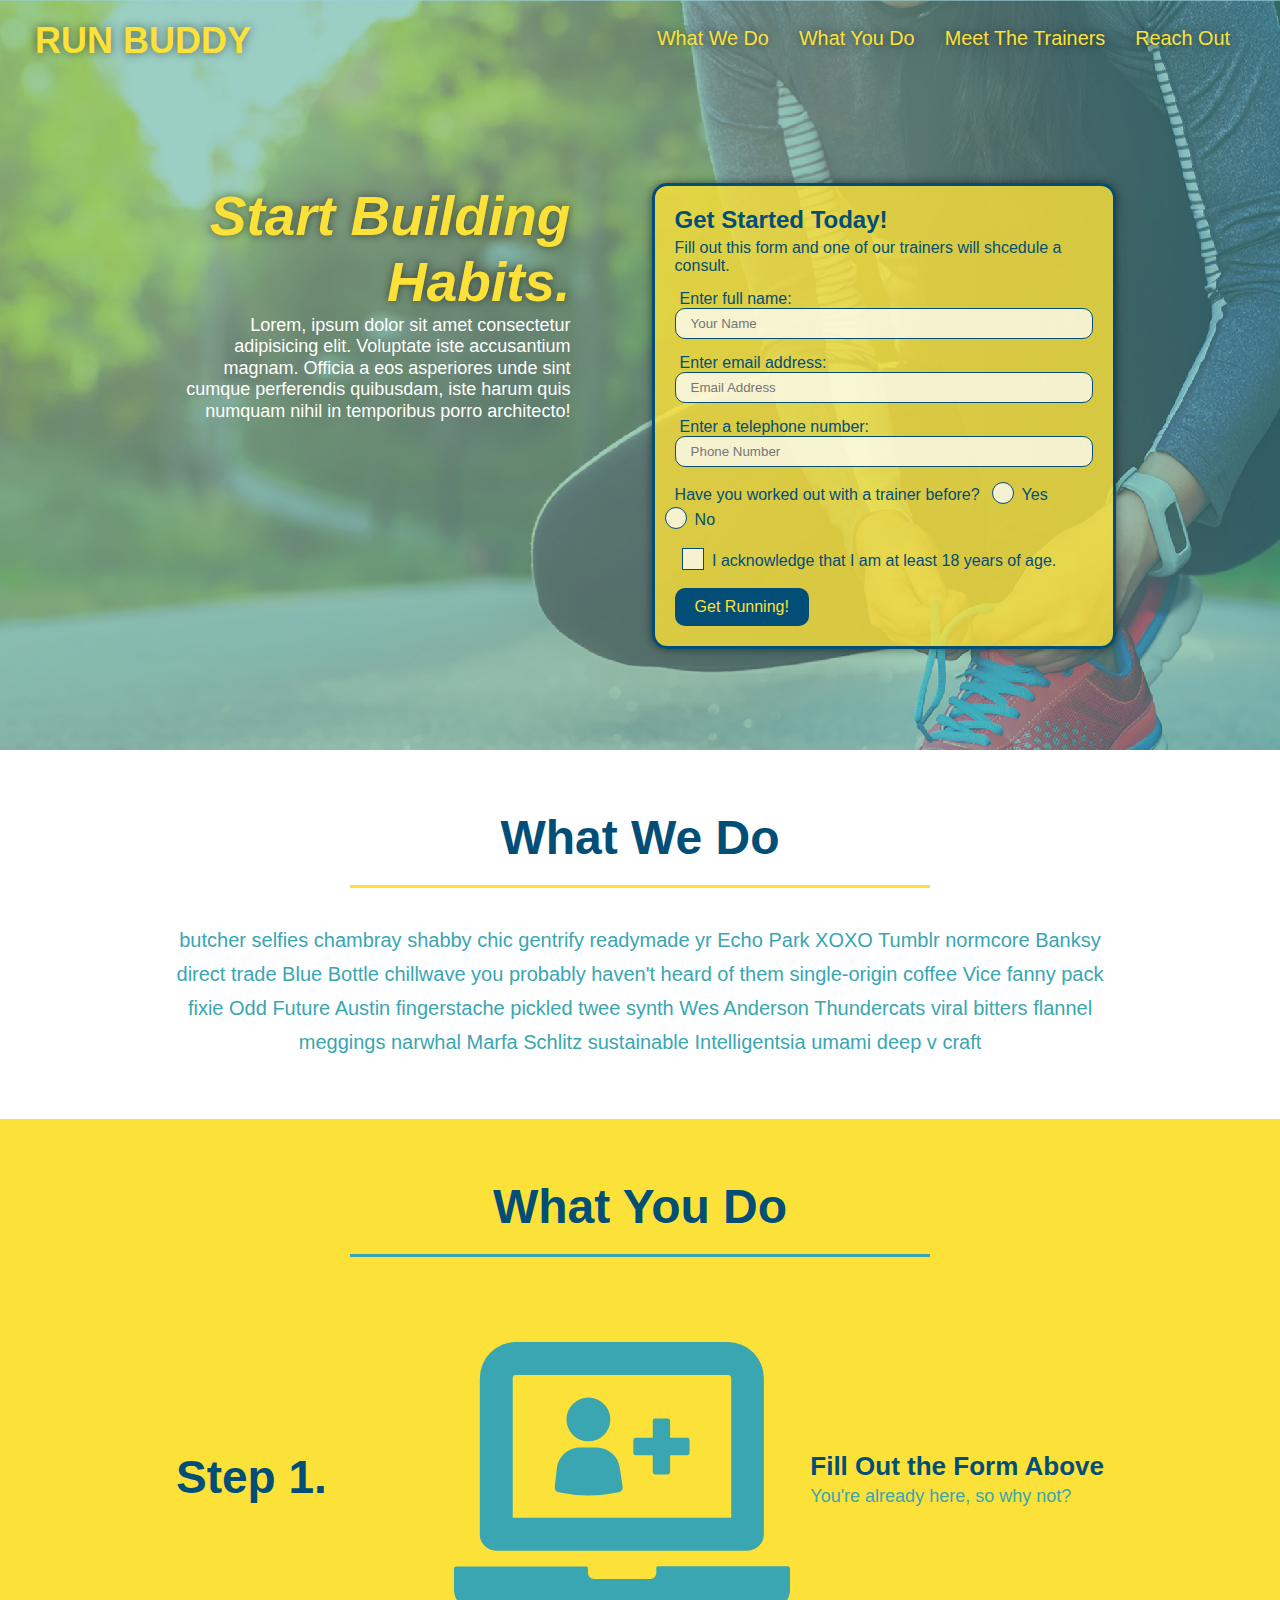
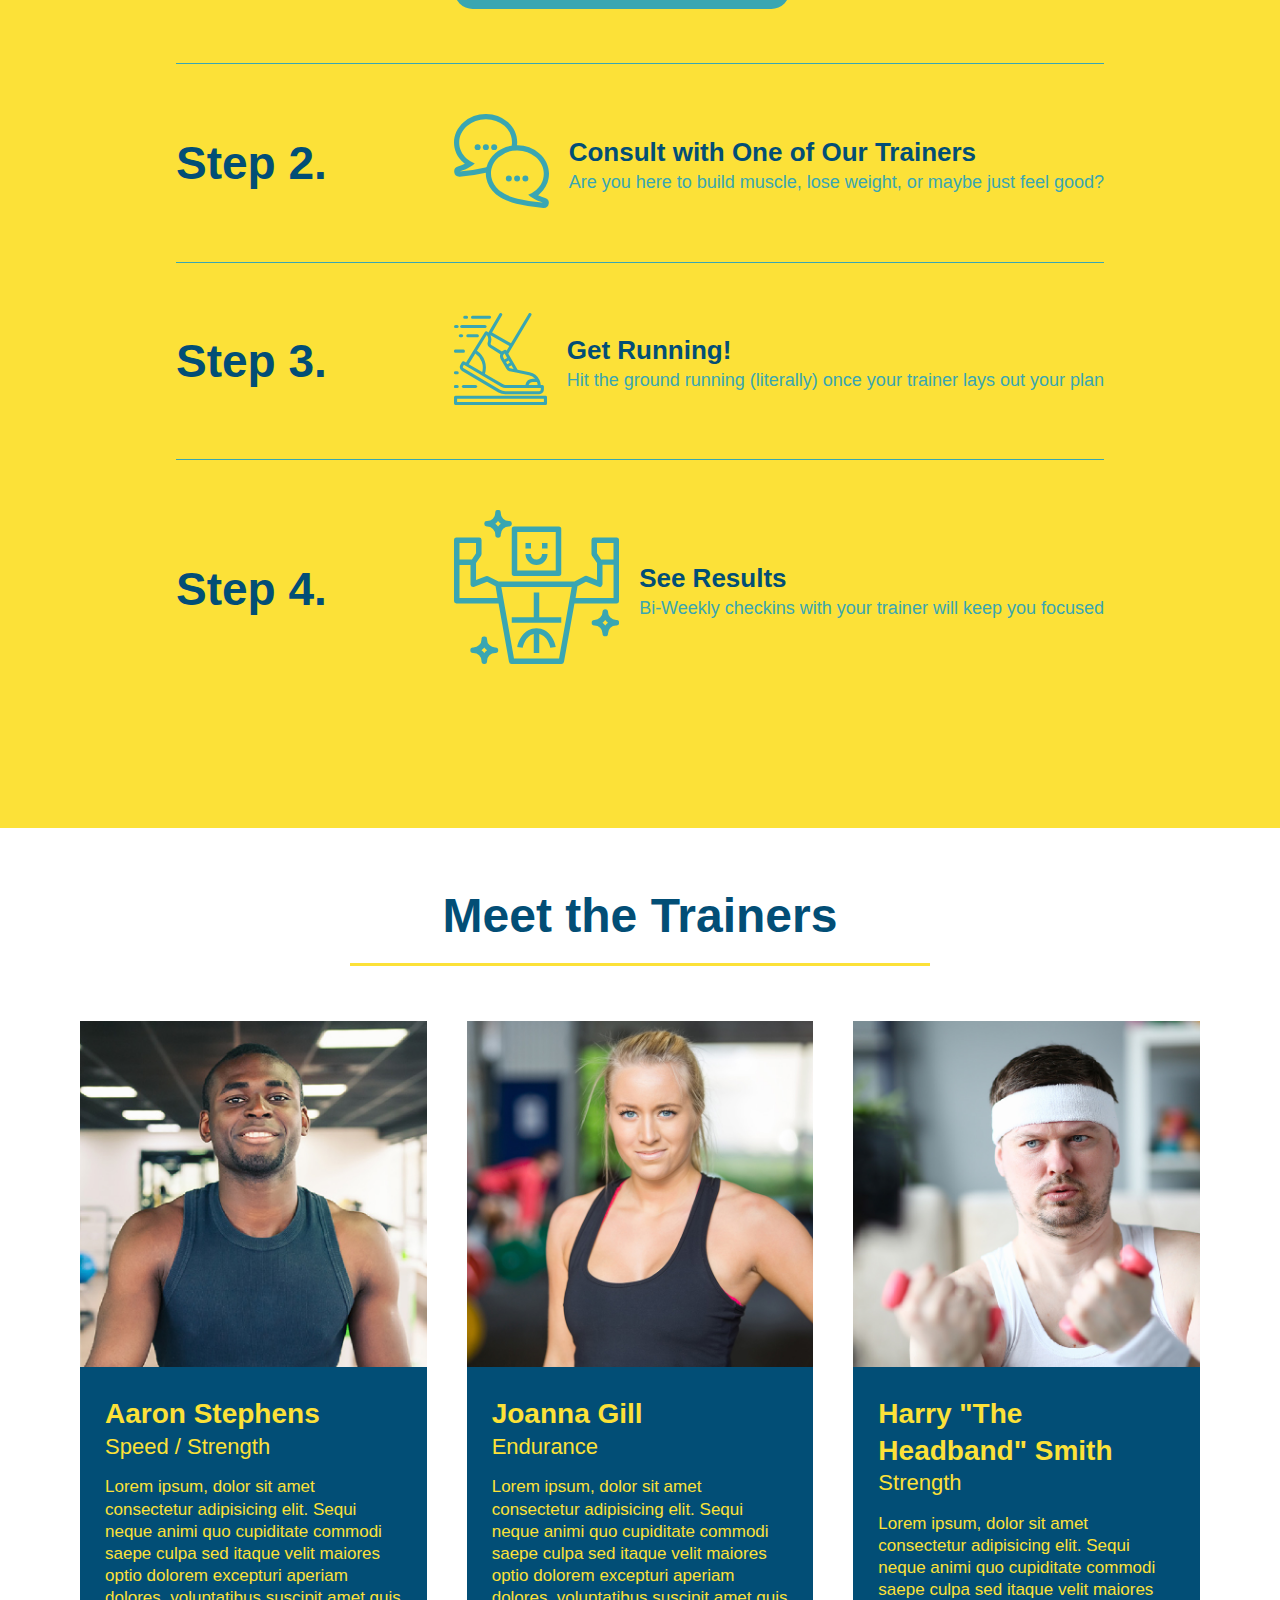
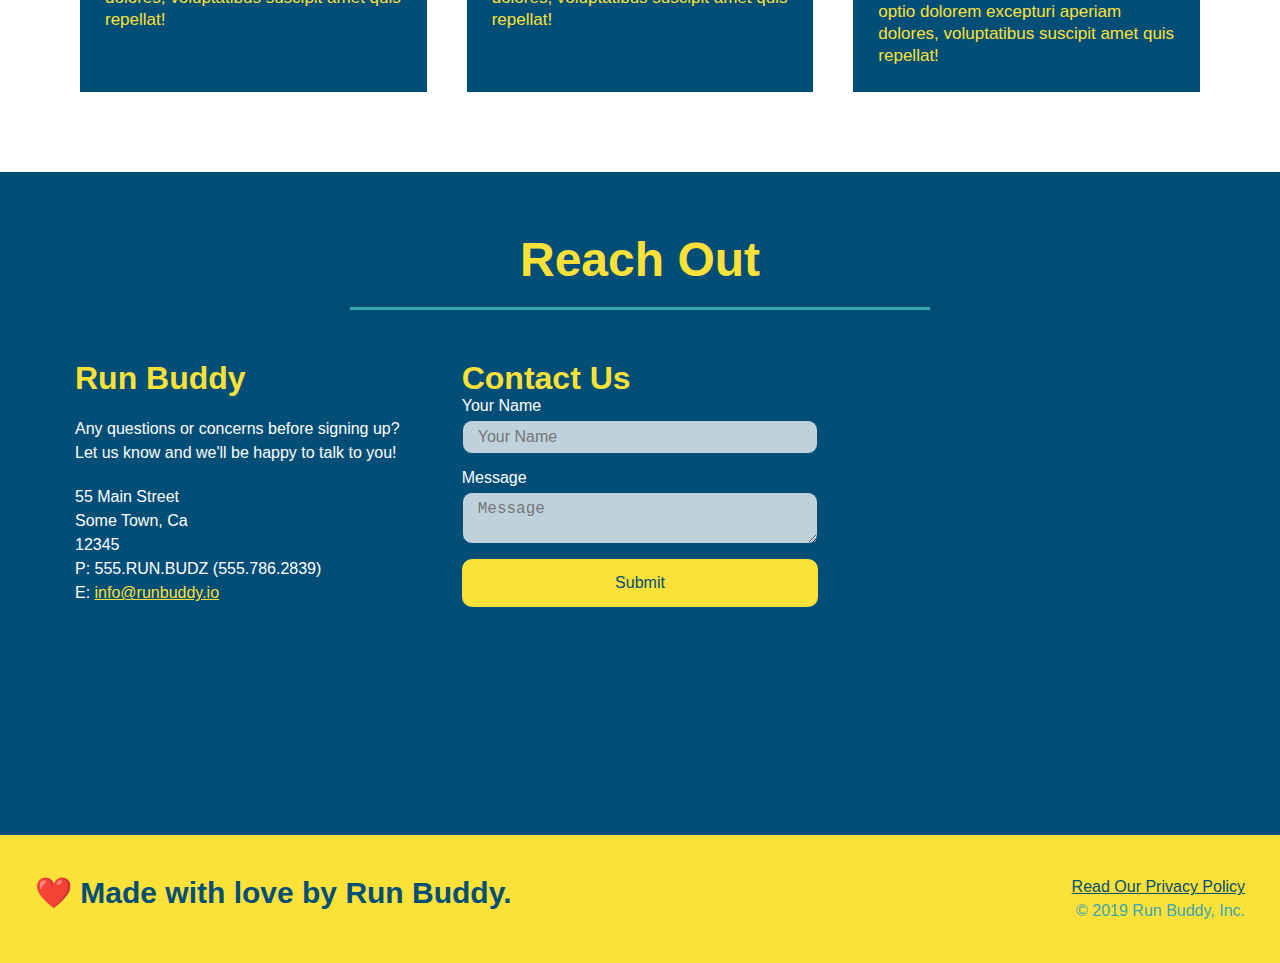
<file: index.html>
<!DOCTYPE html>
<html lang="en">

    <head>

        <meta charset="UTF-8">
        <meta name="viewport" content="width=device-width, initial-scale=1.0">
        <title>Run Buddy</title>
        <link rel="stylesheet" href="./assets/css/style.css">

    </head>

    <body>

        <header>

            <h1>
                <a href="/">RUN BUDDY</a>
            </h1>

            <nav>

                <ul>
                    <li>
                        <a href="#what-we-do">What We Do</a>
                    </li>

                    <li>
                        <a href="#what-you-do">What You Do</a>
                    </li>

                    <li>
                        <a href="#your-trainers">Meet The Trainers</a>
                    </li>

                    <li>
                        <a href="#reach-out">Reach Out</a>
                    </li>
                </ul>

            </nav>

        </header>


        <section class="hero">
            <!--Hero image-->

            <div class="hero-cta">
                <h2>Start Building Habits.</h2>
                <p>
                    Lorem, ipsum dolor sit amet consectetur adipisicing elit. Voluptate iste accusantium magnam. Officia a eos asperiores unde sint cumque perferendis quibusdam, iste harum quis numquam nihil in temporibus porro architecto!
                </p>
            </div>

            <div class="hero-form">
                <h3>Get Started Today!</h3>

                <p>
                    Fill out this form and one of our trainers will shcedule a consult.
                </p>

                <form>

                    <!--Text form elements-->
                    <label for="name">Enter full name:</label>
                    <input type="text" class="form-input" placeholder="Your Name" name="name" id="name" />

                    <label for="email">Enter email address:</label>
                    <input type="email" class="form-input" placeholder="Email Address" name="email" id="email" />

                    <label for="phone">Enter a telephone number:</label>
                    <input type="tel" class="form-input" placeholder="Phone Number" name="phone" id="phone" />

                    <!--Radio and checkbox form elements-->
                    <p>
                        Have you worked out with a trainer before?
                        <span class="radio-wrapper">
                          <input type="radio" name="trainer-confirm" id="trainer-yes" />
                          <label for="trainer-yes">Yes</label>
                        </span>
                        <span class="radio-wrapper">
                          <input type="radio" name="trainer-confirm" id="trainer-no" />
                          <label for="trainer-no">No</label>
                        </span>
                      </p>
                      <p>
                        <span class="checkbox-wrapper">
                          <input type="checkbox" name="age-confirm" id="checkbox" />
                          <label for="checkbox">I acknowledge that I am at least 18 years of age.</label>
                        </span>
                      </p>

                    <!--Submit Button-->
                    <button type="submit">
                        Get Running!
                    </button>

                </form>
            </div>


        </section>


        <section id="what-we-do" class="intro">
            <div class="flex-row">
                <h2 class="section-title primary-border">What We Do</h2>
            </div>
            <div class="flex-row">
                <p>
                    butcher selfies chambray shabby chic gentrify readymade yr Echo Park XOXO
                    Tumblr normcore Banksy direct trade Blue Bottle chillwave you probably 
                    haven't heard of them single-origin coffee Vice fanny pack fixie Odd Future 
                    Austin fingerstache pickled twee synth Wes Anderson Thundercats viral bitters 
                    flannel meggings narwhal Marfa Schlitz sustainable Intelligentsia umami deep v craft
                </p>
            </div>
        </section>


        <section id="what-you-do" class="steps">

            <div class="flex-row">
                <h2 class="section-title secondary-border">What You Do</h2>
            </div>

            <div class="step">
                <h3>Step 1.</h3>

                <div class="step-info">

                    <div class="step-img">
                        <img src="./assets/images/step-1.svg" alt="">
                    </div>

                    <div class="step-text">
                        <h4>Fill Out the Form Above</h4>
                        <p>You're already here, so why not?</p>
                    </div>

                </div>
                
            </div>

            <div class="step">

                <h3>Step 2.</h3>

                <div class="step-info">
                    
                    <div class="step-img">
                        <img src="./assets/images/step-2.svg" alt="">
                    </div>

                    <div class="step-text">
                        <h4>Consult with One of Our Trainers</h4>
                        <p>Are you here to build muscle, lose weight, or maybe just feel good?</p>
                    </div>

                </div>
                
                
                
            </div>

            <div class="step">

                <h3>Step 3.</h3>

                <div class="step-info">

                    <div class="step-img">
                        <img src="./assets/images/step-3.svg" alt="">
                    </div>
                    
                    <div class="step-text">
                        <h4>Get Running!</h4>
                        <p>Hit the ground running (literally) once your trainer lays out 
                            your plan
                        </p>
                    </div>

                </div>

            </div>

            <div class="step">

                <h3>Step 4.</h3>

                <div class="step-info">

                    <div class="step-img">
                        <img src="./assets/images/step-4.svg" alt="">
                    </div>
                    
                    <div class="step-text">
                        <h4>See Results</h4>
                        <p>Bi-Weekly checkins with your trainer will keep you focused</p>
                    </div>

                </div>

            </div>

        </section>


        <section id="your-trainers">
            <div class="flex-row">
                <h2 class="section-title primary-border">Meet the Trainers</h2>
            </div>

            <div class="trainers">
                <article class="trainer">

                    <img src="./assets/images/trainer-1.jpg" alt="Aaron Stephens in his workout clothes,
                    ready to pump iron" />

                    <div class="trainer-bio">
                        <h3 class="trainer-name">Aaron Stephens</h3>
                        <h4 class="trainer-role">Speed / Strength</h4>
                        <p>
                            Lorem ipsum, dolor sit amet consectetur adipisicing elit. Sequi neque animi
                            quo cupiditate commodi saepe culpa sed itaque velit maiores optio dolorem
                            excepturi aperiam dolores, voluptatibus suscipit amet quis repellat!
                        </p>
                    </div>
                </article>

                <article class="trainer">

                    <img src="./assets/images/trainer-2.jpg" alt="Joanna Gill cooling off after a workout"/>

                    <div class="trainer-bio">
                        <h3 class="trainer-name">Joanna Gill</h3>
                        <h4 class="trainer-role">Endurance</h4>
                        <p>
                            Lorem ipsum, dolor sit amet consectetur adipisicing elit. Sequi neque animi
                            quo cupiditate commodi saepe culpa sed itaque velit maiores optio dolorem
                            excepturi aperiam dolores, voluptatibus suscipit amet quis repellat!
                        </p>
                    </div>

                </article>

                <article class="trainer">

                    <img src="./assets/images/trainer-3.jpg" alt="Harry Smith wearing a headband and 
                    lifting comically small pink weights"/>

                    <div class="trainer-bio">
                        <h3 class="trainer-name">Harry "The Headband" Smith</h3>
                        <h4 class="trainer-role">Strength</h4>
                        <p>
                            Lorem ipsum, dolor sit amet consectetur adipisicing elit. Sequi neque animi
                            quo cupiditate commodi saepe culpa sed itaque velit maiores optio dolorem
                            excepturi aperiam dolores, voluptatibus suscipit amet quis repellat!
                        </p>
                    </div>

                </article>
            </div>

        </section>

        <section id="reach-out" class="contact">

            <div class="flex-row">
                <h2 class="section-title secondary-border">Reach Out</h2>
            </div>

            <div class="contact-info">

                <div>
                    <h3>Run Buddy</h3>
                    <p>
                        Any questions or concerns before signing up?
                        <br />
                        Let us know and we'll be happy to talk to you!
                    </p>

                    <address>
                        55 Main Street <br/>
                        Some Town, Ca <br/>
                        12345 <br />
                        P: 555.RUN.BUDZ (555.786.2839) <br/>
                        E: <a href="mailto:info@runbuddy.io">info@runbuddy.io</a>
                    </address>
                </div>

                <div class="contact-form">
                    <h3>Contact Us</h3>

                    <form action="">

                        <label for="contact-name">Your Name</label>
                        <input type="text" name="" id="contact-name" placeholder="Your Name">

                        <label for="contact-message">Message</label>
                        <textarea id="contact-message" name="" placeholder="Message"></textarea>

                        <button type="submit">Submit</button>
                        
                    </form>

                </div>

                <iframe src="https://www.google.com/maps/embed?pb=!1m18!1m12!1m3!1d7420.792949430142!2d-105.08612172594559!3d40.558441289835464!2m3!1f0!2f0!3f0!3m2!1i1024!2i768!4f13.1!3m3!1m2!1s0x87694bae90f787a9%3A0x1e111484c24740e3!2sThe%20Grove%20Apartments%20Fort%20Collins!5e0!3m2!1sen!2sus!4v1639353316679!5m2!1sen!2sus" 
                style="border:0;" 
                allowfullscreen="" 
                loading="lazy">
                </iframe>

            </div>

        </section>

        <footer>
            <h2>❤️ Made with love by Run Buddy.</h2>

            <div>
                <a href="./privacy-policy.html">Read Our Privacy Policy</a><br />
                &copy; 2019 Run Buddy, Inc.
            </div>

        </footer>

    </body>

</html>
</file>
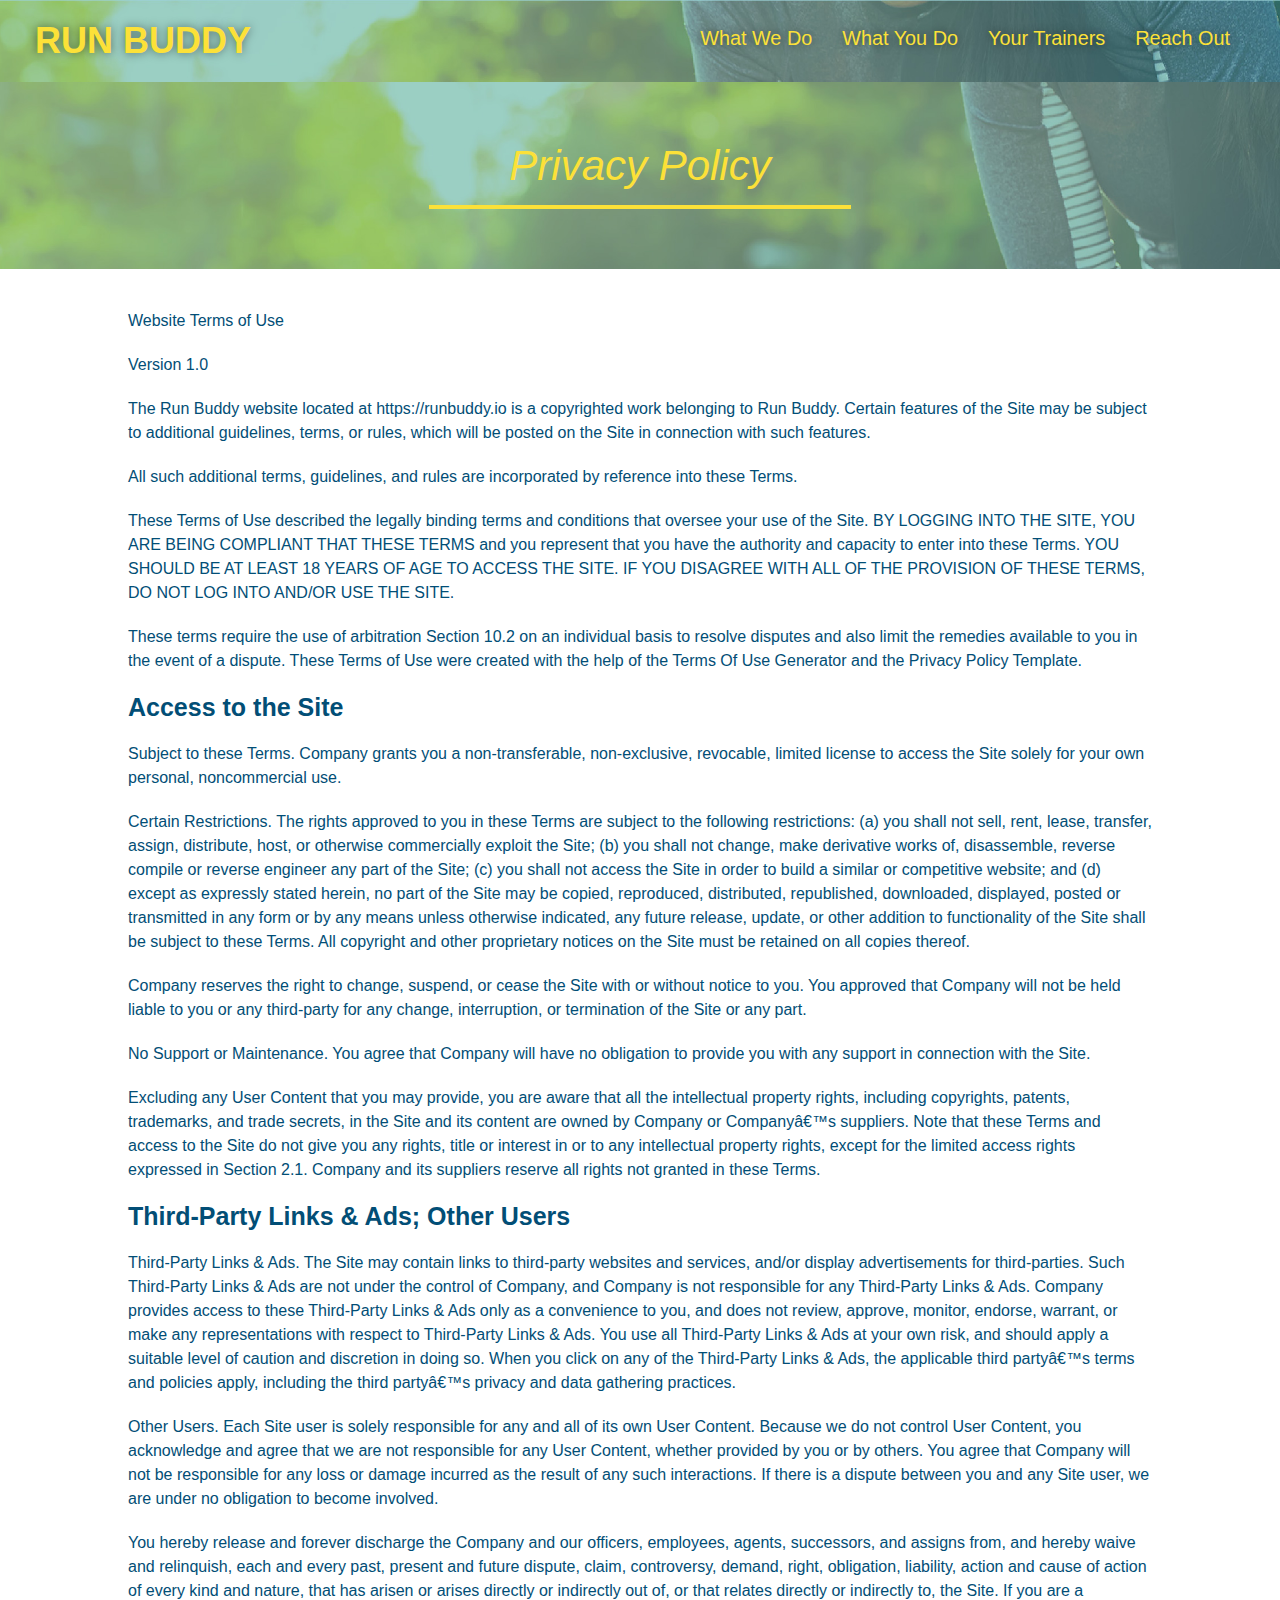
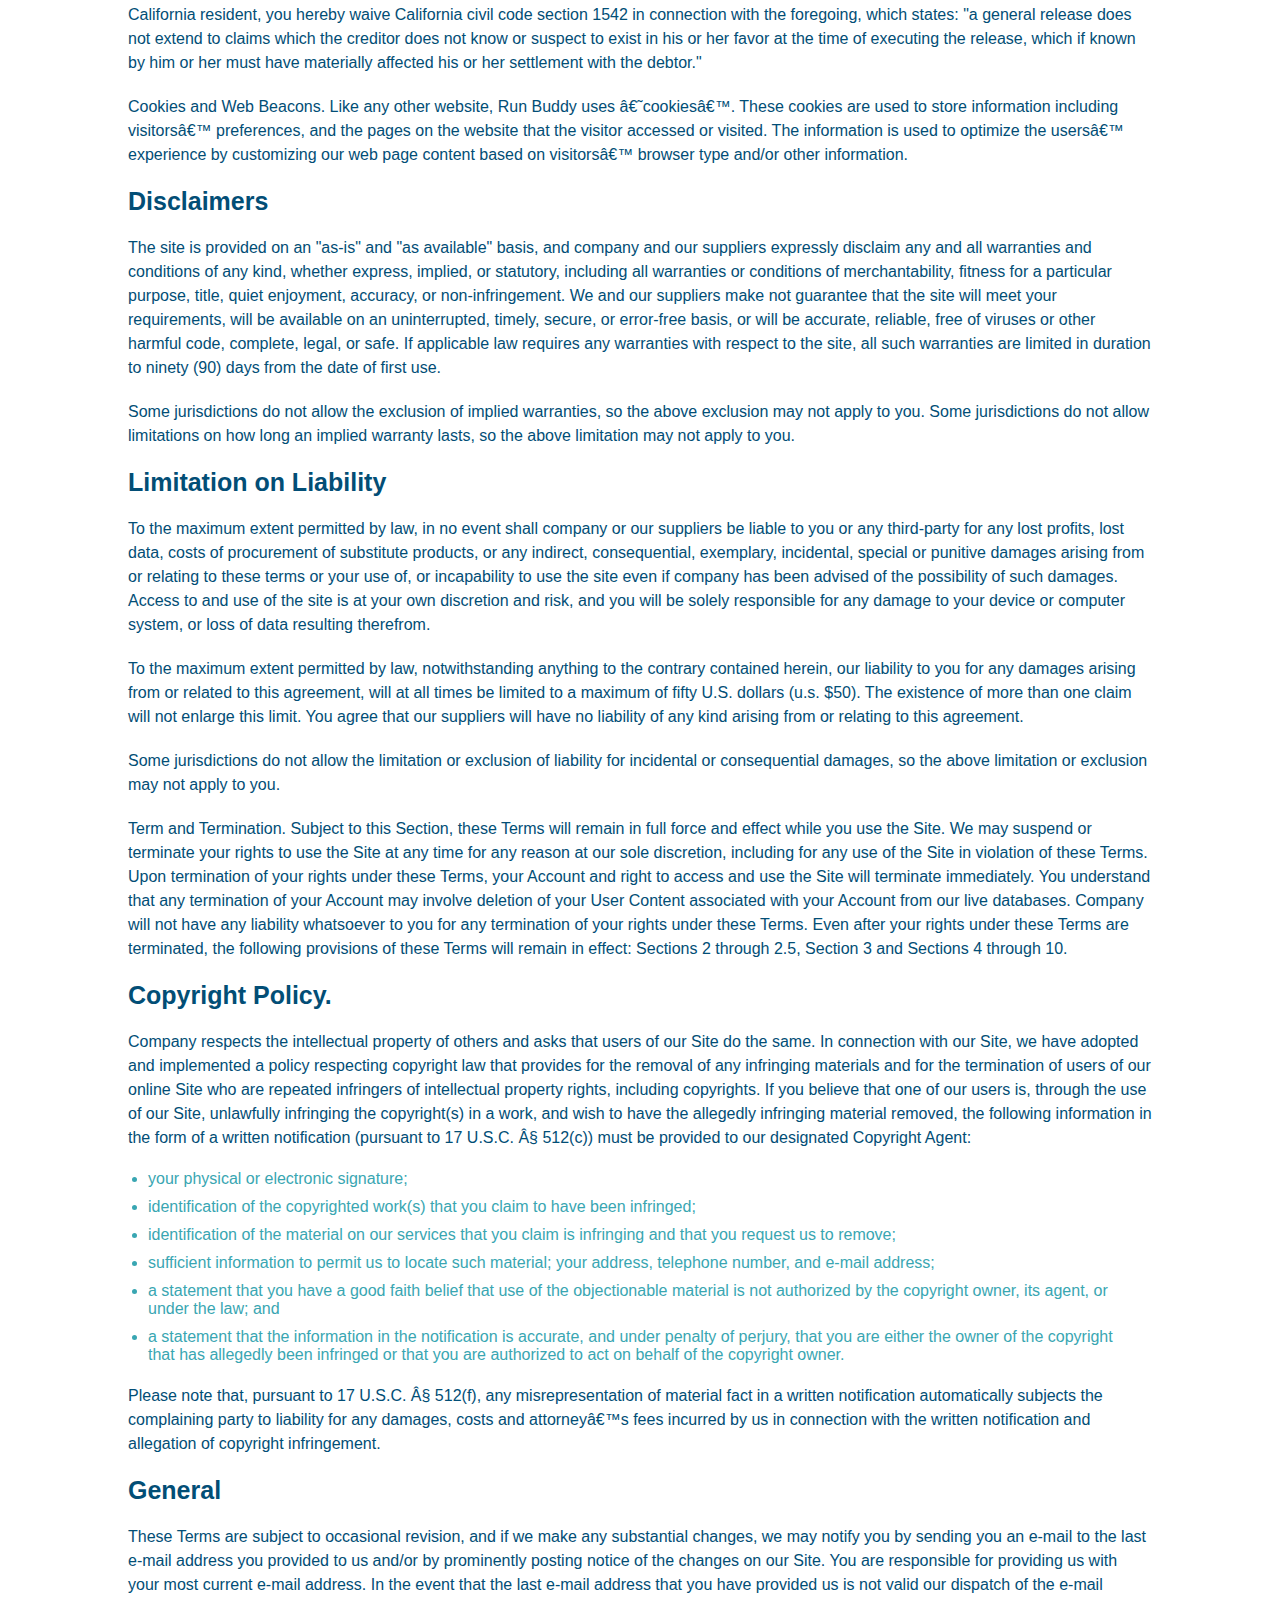
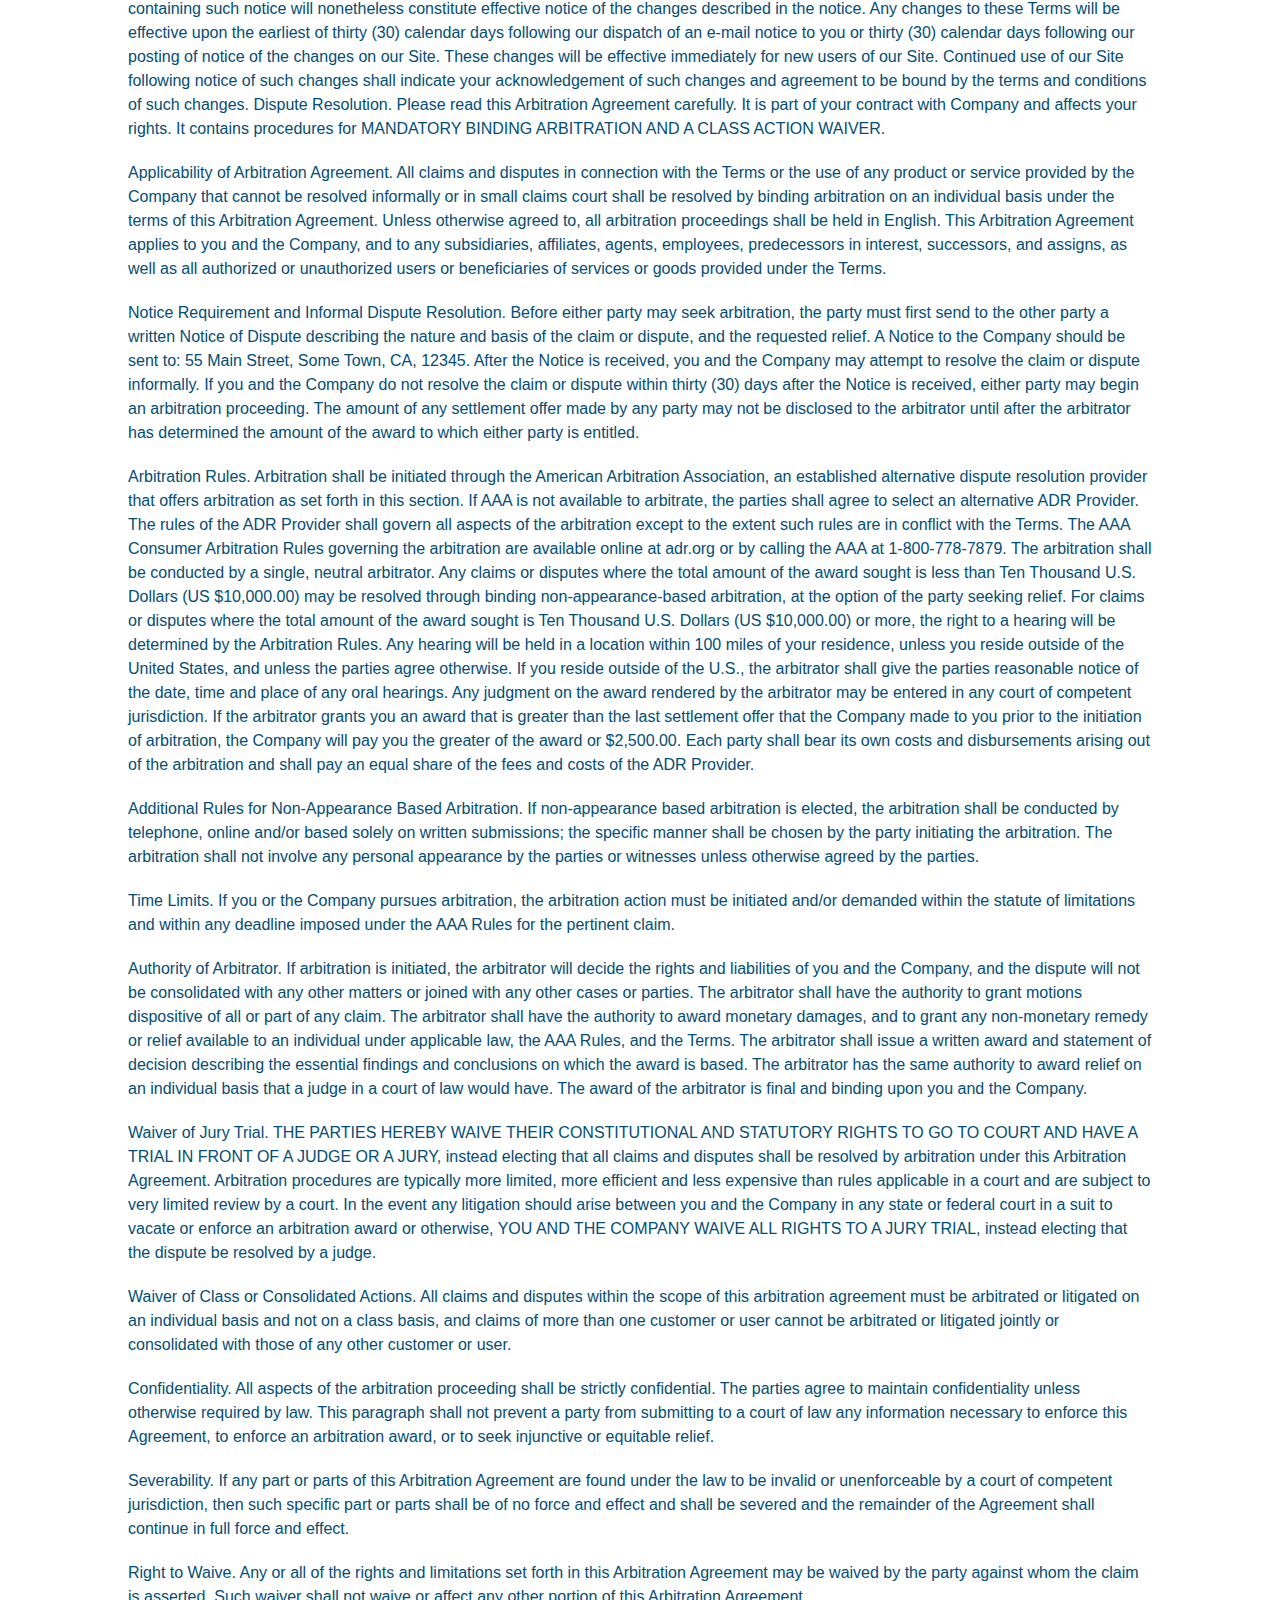
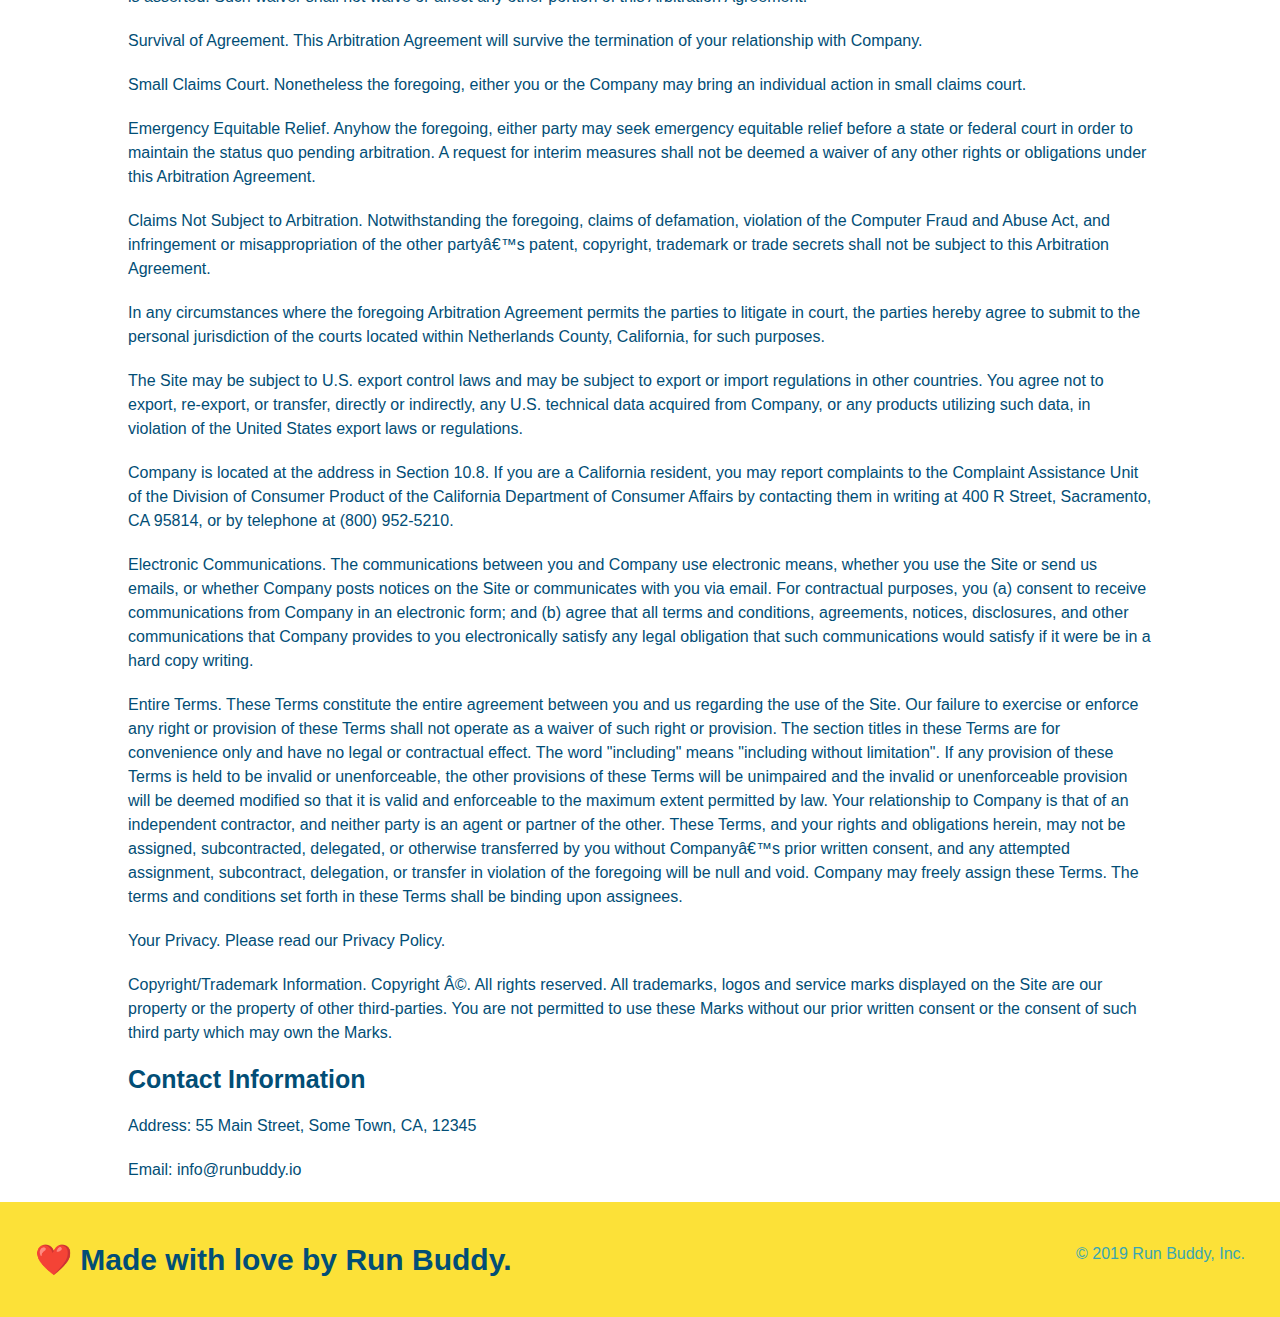
<file: privacy-policy.html>
<!DOCTYPE html>
<html lang="en">

  <head>
    <meta charset="UTF-8" />
    <title>Privacy Policy - Run Buddy</title>
    <link rel="stylesheet" href="./assets/css/style.css" />
    <link rel="stylesheet" href="./assets/css/secondary-styles.css" />
  </head>


  <body>

    <header>

        <h1>
            <a href="/">RUN BUDDY</a>
        </h1>

        <!--Navigation links-->

        <nav>
            <ul>
                <li>
                    <a href="./index.html/#what-we-do">What We Do</a>
                </li>

                <li>
                    <a href="./index.html/#what-you-do">What You Do</a>
                </li>

                <li>
                    <a href="./index.html/#your-trainers">Your Trainers</a>
                </li>

                <li>
                    <a href="./index.html/#reach-out">Reach Out</a>
                </li>
            </ul>
        </nav>

    </header>

    <!--Hero image-->

    <section class="hero">

        <h2 class="page-title">Privacy Policy</h2>

    </section>


    <!--The actual privacy policy content-->

    <article class="secondary-content">        
      <p>
        Website Terms of Use
      </p>

      <p>
        Version 1.0
      </p>

      <p>
        The Run Buddy website located at https://runbuddy.io is a copyrighted work belonging to Run Buddy. Certain
        features of the Site may be subject to additional guidelines, terms, or rules, which will be posted on the Site
        in connection with such features.
      </p>

      <p>
        All such additional terms, guidelines, and rules are incorporated by reference into these Terms.
      </p>

      <p>
        These Terms of Use described the legally binding terms and conditions that oversee your use of the Site. BY
        LOGGING INTO THE SITE, YOU ARE BEING COMPLIANT THAT THESE TERMS and you represent that you have the authority
        and capacity to enter into these Terms. YOU SHOULD BE AT LEAST 18 YEARS OF AGE TO ACCESS THE SITE. IF YOU
        DISAGREE WITH ALL OF THE PROVISION OF THESE TERMS, DO NOT LOG INTO AND/OR USE THE SITE.
      </p>

      <p>
        These terms require the use of arbitration Section 10.2 on an individual basis to resolve disputes and also
        limit the remedies available to you in the event of a dispute. These Terms of Use were created with the help of
        the Terms Of Use Generator and the Privacy Policy Template.
      </p>

      <h3>
        Access to the Site
      </h3>

      <p>
        Subject to these Terms. Company grants you a non-transferable, non-exclusive, revocable, limited license to
        access the Site solely for your own personal, noncommercial use.
      </p>

      <p>
        Certain Restrictions. The rights approved to you in these Terms are subject to the following restrictions: (a)
        you shall not sell, rent, lease, transfer, assign, distribute, host, or otherwise commercially exploit the Site;
        (b) you shall not change, make derivative works of, disassemble, reverse compile or reverse engineer any part of
        the Site; (c) you shall not access the Site in order to build a similar or competitive website; and (d) except
        as expressly stated herein, no part of the Site may be copied, reproduced, distributed, republished, downloaded,
        displayed, posted or transmitted in any form or by any means unless otherwise indicated, any future release,
        update, or other addition to functionality of the Site shall be subject to these Terms. All copyright and other
        proprietary notices on the Site must be retained on all copies thereof.
      </p>

      <p>
        Company reserves the right to change, suspend, or cease the Site with or without notice to you. You approved
        that Company will not be held liable to you or any third-party for any change, interruption, or termination of
        the Site or any part.
      </p>

      <p>
        No Support or Maintenance. You agree that Company will have no obligation to provide you with any support in
        connection with the Site.
      </p>

      <p>
        Excluding any User Content that you may provide, you are aware that all the intellectual property rights,
        including copyrights, patents, trademarks, and trade secrets, in the Site and its content are owned by Company
        or Companyâ€™s suppliers. Note that these Terms and access to the Site do not give you any rights, title or
        interest in or to any intellectual property rights, except for the limited access rights expressed in Section
        2.1. Company and its suppliers reserve all rights not granted in these Terms.
      </p>

      <h3>
        Third-Party Links & Ads; Other Users
      </h3>

      <p>
        Third-Party Links & Ads. The Site may contain links to third-party websites and services, and/or display
        advertisements for third-parties. Such Third-Party Links & Ads are not under the control of Company, and Company
        is not responsible for any Third-Party Links & Ads. Company provides access to these Third-Party Links & Ads
        only as a convenience to you, and does not review, approve, monitor, endorse, warrant, or make any
        representations with respect to Third-Party Links & Ads. You use all Third-Party Links & Ads at your own risk,
        and should apply a suitable level of caution and discretion in doing so. When you click on any of the
        Third-Party Links & Ads, the applicable third partyâ€™s terms and policies apply, including the third partyâ€™s
        privacy and data gathering practices.
      </p>

      <p>
        Other Users. Each Site user is solely responsible for any and all of its own User Content. Because we do not
        control User Content, you acknowledge and agree that we are not responsible for any User Content, whether
        provided by you or by others. You agree that Company will not be responsible for any loss or damage incurred as
        the result of any such interactions. If there is a dispute between you and any Site user, we are under no
        obligation to become involved.
      </p>

      <p>
        You hereby release and forever discharge the Company and our officers, employees, agents, successors, and
        assigns from, and hereby waive and relinquish, each and every past, present and future dispute, claim,
        controversy, demand, right, obligation, liability, action and cause of action of every kind and nature, that has
        arisen or arises directly or indirectly out of, or that relates directly or indirectly to, the Site. If you are
        a California resident, you hereby waive California civil code section 1542 in connection with the foregoing,
        which states: "a general release does not extend to claims which the creditor does not know or suspect to exist
        in his or her favor at the time of executing the release, which if known by him or her must have materially
        affected his or her settlement with the debtor."
      </p>

      <p>
        Cookies and Web Beacons. Like any other website, Run Buddy uses â€˜cookiesâ€™. These cookies are used to store
        information including visitorsâ€™ preferences, and the pages on the website that the visitor accessed or visited.
        The information is used to optimize the usersâ€™ experience by customizing our web page content based on visitorsâ€™
        browser type and/or other information.
      </p>

      <h3>
        Disclaimers
      </h3>

      <p>
        The site is provided on an "as-is" and "as available" basis, and company and our suppliers expressly disclaim
        any and all warranties and conditions of any kind, whether express, implied, or statutory, including all
        warranties or conditions of merchantability, fitness for a particular purpose, title, quiet enjoyment, accuracy,
        or non-infringement. We and our suppliers make not guarantee that the site will meet your requirements, will be
        available on an uninterrupted, timely, secure, or error-free basis, or will be accurate, reliable, free of
        viruses or other harmful code, complete, legal, or safe. If applicable law requires any warranties with respect
        to the site, all such warranties are limited in duration to ninety (90) days from the date of first use.
      </p>

      <p>
        Some jurisdictions do not allow the exclusion of implied warranties, so the above exclusion may not apply to
        you. Some jurisdictions do not allow limitations on how long an implied warranty lasts, so the above limitation
        may not apply to you.
      </p>

      <h3>
        Limitation on Liability
      </h3>

      <p>
        To the maximum extent permitted by law, in no event shall company or our suppliers be liable to you or any
        third-party for any lost profits, lost data, costs of procurement of substitute products, or any indirect,
        consequential, exemplary, incidental, special or punitive damages arising from or relating to these terms or
        your use of, or incapability to use the site even if company has been advised of the possibility of such
        damages. Access to and use of the site is at your own discretion and risk, and you will be solely responsible
        for any damage to your device or computer system, or loss of data resulting therefrom.
      </p>

      <p>
        To the maximum extent permitted by law, notwithstanding anything to the contrary contained herein, our liability
        to you for any damages arising from or related to this agreement, will at all times be limited to a maximum of
        fifty U.S. dollars (u.s. $50). The existence of more than one claim will not enlarge this limit. You agree that
        our suppliers will have no liability of any kind arising from or relating to this agreement.
      </p>

      <p>
        Some jurisdictions do not allow the limitation or exclusion of liability for incidental or consequential
        damages, so the above limitation or exclusion may not apply to you.
      </p>

      <p>
        Term and Termination. Subject to this Section, these Terms will remain in full force and effect while you use
        the Site. We may suspend or terminate your rights to use the Site at any time for any reason at our sole
        discretion, including for any use of the Site in violation of these Terms. Upon termination of your rights under
        these Terms, your Account and right to access and use the Site will terminate immediately. You understand that
        any termination of your Account may involve deletion of your User Content associated with your Account from our
        live databases. Company will not have any liability whatsoever to you for any termination of your rights under
        these Terms. Even after your rights under these Terms are terminated, the following provisions of these Terms
        will remain in effect: Sections 2 through 2.5, Section 3 and Sections 4 through 10.
      </p>

      <h3>
        Copyright Policy.
      </h3>

      <p>
        Company respects the intellectual property of others and asks that users of our Site do the same. In connection
        with our Site, we have adopted and implemented a policy respecting copyright law that provides for the removal
        of any infringing materials and for the termination of users of our online Site who are repeated infringers of
        intellectual property rights, including copyrights. If you believe that one of our users is, through the use of
        our Site, unlawfully infringing the copyright(s) in a work, and wish to have the allegedly infringing material
        removed, the following information in the form of a written notification (pursuant to 17 U.S.C. Â§ 512(c)) must
        be provided to our designated Copyright Agent:
      </p>

      <ul>
        <li>
          your physical or electronic signature;
        </li>
        <li>
          identification of the copyrighted work(s) that you claim to have been infringed;
        </li>
        <li>
          identification of the material on our services that you claim is infringing and that you request us to remove;
        </li>
        <li>
          sufficient information to permit us to locate such material; your address, telephone number, and e-mail
          address;
        </li>
        <li>
          a statement that you have a good faith belief that use of the objectionable material is not authorized by the
          copyright owner, its agent, or under the law; and
        </li>
        <li>
          a statement that the information in the notification is accurate, and under penalty of perjury, that you are
          either the owner of the copyright that has allegedly been infringed or that you are authorized to act on
          behalf of the copyright owner.
        </li>
      </ul>

      <p>
        Please note that, pursuant to 17 U.S.C. Â§ 512(f), any misrepresentation of material fact in a written
        notification automatically subjects the complaining party to liability for any damages, costs and attorneyâ€™s
        fees incurred by us in connection with the written notification and allegation of copyright infringement.
      </p>

      <h3>
        General
      </h3>

      <p>
        These Terms are subject to occasional revision, and if we make any substantial changes, we may notify you by
        sending you an e-mail to the last e-mail address you provided to us and/or by prominently posting notice of the
        changes on our Site. You are responsible for providing us with your most current e-mail address. In the event
        that the last e-mail address that you have provided us is not valid our dispatch of the e-mail containing such
        notice will nonetheless constitute effective notice of the changes described in the notice. Any changes to these
        Terms will be effective upon the earliest of thirty (30) calendar days following our dispatch of an e-mail
        notice to you or thirty (30) calendar days following our posting of notice of the changes on our Site. These
        changes will be effective immediately for new users of our Site. Continued use of our Site following notice of
        such changes shall indicate your acknowledgement of such changes and agreement to be bound by the terms and
        conditions of such changes. Dispute Resolution. Please read this Arbitration Agreement carefully. It is part of
        your contract with Company and affects your rights. It contains procedures for MANDATORY BINDING ARBITRATION AND
        A CLASS ACTION WAIVER.
      </p>

      <p>
        Applicability of Arbitration Agreement. All claims and disputes in connection with the Terms or the use of any
        product or service provided by the Company that cannot be resolved informally or in small claims court shall be
        resolved by binding arbitration on an individual basis under the terms of this Arbitration Agreement. Unless
        otherwise agreed to, all arbitration proceedings shall be held in English. This Arbitration Agreement applies to
        you and the Company, and to any subsidiaries, affiliates, agents, employees, predecessors in interest,
        successors, and assigns, as well as all authorized or unauthorized users or beneficiaries of services or goods
        provided under the Terms.
      </p>

      <p>
        Notice Requirement and Informal Dispute Resolution. Before either party may seek arbitration, the party must
        first send to the other party a written Notice of Dispute describing the nature and basis of the claim or
        dispute, and the requested relief. A Notice to the Company should be sent to: 55 Main Street, Some Town, CA,
        12345. After the Notice is received, you and the Company may attempt to resolve the claim or dispute informally.
        If you and the Company do not resolve the claim or dispute within thirty (30) days after the Notice is received,
        either party may begin an arbitration proceeding. The amount of any settlement offer made by any party may not
        be disclosed to the arbitrator until after the arbitrator has determined the amount of the award to which either
        party is entitled.
      </p>

      <p>
        Arbitration Rules. Arbitration shall be initiated through the American Arbitration Association, an established
        alternative dispute resolution provider that offers arbitration as set forth in this section. If AAA is not
        available to arbitrate, the parties shall agree to select an alternative ADR Provider. The rules of the ADR
        Provider shall govern all aspects of the arbitration except to the extent such rules are in conflict with the
        Terms. The AAA Consumer Arbitration Rules governing the arbitration are available online at adr.org or by
        calling the AAA at 1-800-778-7879. The arbitration shall be conducted by a single, neutral arbitrator. Any
        claims or disputes where the total amount of the award sought is less than Ten Thousand U.S. Dollars (US
        $10,000.00) may be resolved through binding non-appearance-based arbitration, at the option of the party seeking
        relief. For claims or disputes where the total amount of the award sought is Ten Thousand U.S. Dollars (US
        $10,000.00) or more, the right to a hearing will be determined by the Arbitration Rules. Any hearing will be
        held in a location within 100 miles of your residence, unless you reside outside of the United States, and
        unless the parties agree otherwise. If you reside outside of the U.S., the arbitrator shall give the parties
        reasonable notice of the date, time and place of any oral hearings. Any judgment on the award rendered by the
        arbitrator may be entered in any court of competent jurisdiction. If the arbitrator grants you an award that is
        greater than the last settlement offer that the Company made to you prior to the initiation of arbitration, the
        Company will pay you the greater of the award or $2,500.00. Each party shall bear its own costs and
        disbursements arising out of the arbitration and shall pay an equal share of the fees and costs of the ADR
        Provider.
      </p>

      <p>
        Additional Rules for Non-Appearance Based Arbitration. If non-appearance based arbitration is elected, the
        arbitration shall be conducted by telephone, online and/or based solely on written submissions; the specific
        manner shall be chosen by the party initiating the arbitration. The arbitration shall not involve any personal
        appearance by the parties or witnesses unless otherwise agreed by the parties.
      </p>

      <p>
        Time Limits. If you or the Company pursues arbitration, the arbitration action must be initiated and/or demanded
        within the statute of limitations and within any deadline imposed under the AAA Rules for the pertinent claim.
      </p>

      <p>
        Authority of Arbitrator. If arbitration is initiated, the arbitrator will decide the rights and liabilities of
        you and the Company, and the dispute will not be consolidated with any other matters or joined with any other
        cases or parties. The arbitrator shall have the authority to grant motions dispositive of all or part of any
        claim. The arbitrator shall have the authority to award monetary damages, and to grant any non-monetary remedy
        or relief available to an individual under applicable law, the AAA Rules, and the Terms. The arbitrator shall
        issue a written award and statement of decision describing the essential findings and conclusions on which the
        award is based. The arbitrator has the same authority to award relief on an individual basis that a judge in a
        court of law would have. The award of the arbitrator is final and binding upon you and the Company.
      </p>

      <p>
        Waiver of Jury Trial. THE PARTIES HEREBY WAIVE THEIR CONSTITUTIONAL AND STATUTORY RIGHTS TO GO TO COURT AND HAVE
        A TRIAL IN FRONT OF A JUDGE OR A JURY, instead electing that all claims and disputes shall be resolved by
        arbitration under this Arbitration Agreement. Arbitration procedures are typically more limited, more efficient
        and less expensive than rules applicable in a court and are subject to very limited review by a court. In the
        event any litigation should arise between you and the Company in any state or federal court in a suit to vacate
        or enforce an arbitration award or otherwise, YOU AND THE COMPANY WAIVE ALL RIGHTS TO A JURY TRIAL, instead
        electing that the dispute be resolved by a judge.
      </p>

      <p>
        Waiver of Class or Consolidated Actions. All claims and disputes within the scope of this arbitration agreement
        must be arbitrated or litigated on an individual basis and not on a class basis, and claims of more than one
        customer or user cannot be arbitrated or litigated jointly or consolidated with those of any other customer or
        user.
      </p>

      <p>
        Confidentiality. All aspects of the arbitration proceeding shall be strictly confidential. The parties agree to
        maintain confidentiality unless otherwise required by law. This paragraph shall not prevent a party from
        submitting to a court of law any information necessary to enforce this Agreement, to enforce an arbitration
        award, or to seek injunctive or equitable relief.
      </p>

      <p>
        Severability. If any part or parts of this Arbitration Agreement are found under the law to be invalid or
        unenforceable by a court of competent jurisdiction, then such specific part or parts shall be of no force and
        effect and shall be severed and the remainder of the Agreement shall continue in full force and effect.
      </p>

      <p>
        Right to Waive. Any or all of the rights and limitations set forth in this Arbitration Agreement may be waived
        by the party against whom the claim is asserted. Such waiver shall not waive or affect any other portion of this
        Arbitration Agreement.
      </p>

      <p>
        Survival of Agreement. This Arbitration Agreement will survive the termination of your relationship with
        Company.
      </p>

      <p>
        Small Claims Court. Nonetheless the foregoing, either you or the Company may bring an individual action in small
        claims court.
      </p>

      <p>
        Emergency Equitable Relief. Anyhow the foregoing, either party may seek emergency equitable relief before a
        state or federal court in order to maintain the status quo pending arbitration. A request for interim measures
        shall not be deemed a waiver of any other rights or obligations under this Arbitration Agreement.
      </p>

      <p>
        Claims Not Subject to Arbitration. Notwithstanding the foregoing, claims of defamation, violation of the
        Computer Fraud and Abuse Act, and infringement or misappropriation of the other partyâ€™s patent, copyright,
        trademark or trade secrets shall not be subject to this Arbitration Agreement.
      </p>

      <p>
        In any circumstances where the foregoing Arbitration Agreement permits the parties to litigate in court, the
        parties hereby agree to submit to the personal jurisdiction of the courts located within Netherlands County,
        California, for such purposes.
      </p>

      <p>
        The Site may be subject to U.S. export control laws and may be subject to export or import regulations in other
        countries. You agree not to export, re-export, or transfer, directly or indirectly, any U.S. technical data
        acquired from Company, or any products utilizing such data, in violation of the United States export laws or
        regulations.
      </p>

      <p>
        Company is located at the address in Section 10.8. If you are a California resident, you may report complaints
        to the Complaint Assistance Unit of the Division of Consumer Product of the California Department of Consumer
        Affairs by contacting them in writing at 400 R Street, Sacramento, CA 95814, or by telephone at (800) 952-5210.
      </p>

      <p>
        Electronic Communications. The communications between you and Company use electronic means, whether you use the
        Site or send us emails, or whether Company posts notices on the Site or communicates with you via email. For
        contractual purposes, you (a) consent to receive communications from Company in an electronic form; and (b)
        agree that all terms and conditions, agreements, notices, disclosures, and other communications that Company
        provides to you electronically satisfy any legal obligation that such communications would satisfy if it were be
        in a hard copy writing.
      </p>

      <p>
        Entire Terms. These Terms constitute the entire agreement between you and us regarding the use of the Site. Our
        failure to exercise or enforce any right or provision of these Terms shall not operate as a waiver of such right
        or provision. The section titles in these Terms are for convenience only and have no legal or contractual
        effect. The word "including" means "including without limitation". If any provision of these Terms is held to be
        invalid or unenforceable, the other provisions of these Terms will be unimpaired and the invalid or
        unenforceable provision will be deemed modified so that it is valid and enforceable to the maximum extent
        permitted by law. Your relationship to Company is that of an independent contractor, and neither party is an
        agent or partner of the other. These Terms, and your rights and obligations herein, may not be assigned,
        subcontracted, delegated, or otherwise transferred by you without Companyâ€™s prior written consent, and any
        attempted assignment, subcontract, delegation, or transfer in violation of the foregoing will be null and void.
        Company may freely assign these Terms. The terms and conditions set forth in these Terms shall be binding upon
        assignees.
      </p>

      <p>
        Your Privacy. Please read our Privacy Policy.
      </p>

      <p>
        Copyright/Trademark Information. Copyright Â©. All rights reserved. All trademarks, logos and service marks
        displayed on the Site are our property or the property of other third-parties. You are not permitted to use
        these Marks without our prior written consent or the consent of such third party which may own the Marks.
      </p>

      <h3>
        Contact Information
      </h3>

      <p>
        Address: 55 Main Street, Some Town, CA, 12345
      </p>

      <p>
        Email: info@runbuddy.io
      </p>


    </article>

    <!--Footer, without href-->

    <footer>
        <h2>❤️ Made with love by Run Buddy.</h2>

        <div>
            &copy; 2019 Run Buddy, Inc.
        </div>

    </footer>

  </body>

</html>
</file>
<file: assets/css/style.css>
* {
    margin: 0;
    padding: 0;
    box-sizing: border-box;
}

:root {
    --primary-color: #fce138;
    --secondary-color: #024e76;
    --tertiary-color: #39a6b2;
}

body {
    color: var(--tertiary-color);
    font-family: Arial, Helvetica, sans-serif;
    
}

header {
    background-image: url("../images/hero-bg.jpg");
    background-size: cover;
    background-attachment: fixed;
    background-position: 80%;
    display: flex;
    flex-wrap: wrap;
    justify-content: space-between;
    padding: 20px 35px;
    background-color: var(--tertiary-color);
    position: -webkit-sticky;
    position: sticky;
    top: 0;
    z-index: 9999;
}

header h1 {
    font-weight: bold;
    font-size: 36px;
    color: var(--primary-color);
    margin: 0;
    text-shadow: 0 0 10px rgba(0, 0, 0, 0.5);
}

header a {
    color: var(--primary-color);
    text-decoration: none;
}

header nav {
    margin: 7px 0;
}

header nav ul {
    display: flex;
    flex-wrap: wrap;
    justify-content: space-between;
    align-items: center;
    list-style: none;
}

header nav ul li a {
    padding: 10px 15px;
    font-weight: lighter;
    font-size: 1.55vw;
    text-shadow: 0 0 10px rgba(0, 0, 0, 0.5);
}

header nav ul li a:hover {
    background: var(--primary-color);
    color: var(--secondary-color);
    border-radius: 15px;
    text-shadow: none;
}

footer {
    display: flex;
    justify-content: space-between;
    flex-wrap: wrap;
    background: var(--primary-color);
    width: 100%;
    padding: 40px 35px;
}

footer h2 {
    color: var(--secondary-color);
    font-size: 30px;
    margin: 0;
}

footer div {
    line-height: 1.5;
    text-align: right;
}

footer a {
    color: var(--secondary-color);
}

section {
    padding: 60px;
}

.hero {
    display: flex;
    justify-content: center;
    align-items: flex-start;
    flex-wrap: wrap;
    background-image: url("../images/hero-bg.jpg");
    background-size: cover;
    background-attachment: fixed;
    background-position: 80%;
}

.hero-cta {
    width: 35%;
    text-align: right;
    margin: 3.5%;
    color: #fff;
    font-size: 18px;
    line-height: 1.2;
}

.hero-cta h2 {
    font-style: italic;
    font-size: 55px;
    color: var(--primary-color);
    text-shadow: 0 0 10px rgba(0, 0, 0, 0.5);
}

.hero-form {
    background-color: rgba(252, 225, 56, 0.8);
    padding: 20px;
    margin: 3.5%;
    width: 40%;
    color: var(--secondary-color);
    border: 3px solid var(--secondary-color);
    border-radius: 15px;
    box-shadow: 0 0 10px rgba(0, 0, 0, 0.5);
}

.hero-form h3 {
    margin: 0;
    font-size: 24px;
}

.hero-form p{
    margin: 5px 0 15px 0;
}

.form-input {
    display: block;
    padding: 7px 15px;
    border: 1px solid var(--secondary-color);
    color: var(--secondary-color);
    background-color: rgba(255, 255, 255, 0.75);
    width: 100%;
    margin-bottom: 15px;
    border-radius: 10px;
}

.form-input:focus {
    background-color: rgba(255, 255, 255, 1);
    outline: none;
}

.hero-form label {
    margin: 0 5px;
}

.hero-form button {
    background-color: var(--secondary-color);
    color: var(--primary-color);
    border: none;
    padding: 10px 20px;
    font-size: 16px;
    border-radius: 10px;
}

.hero-form button:hover {
    background-color: var(--tertiary-color);
}

.checkbox-wrapper input, .radio-wrapper input {
    opacity: 0;
}

.checkbox-wrapper label, .radio-wrapper label {
    position: relative;
    left: 10px;
    margin: 10px;
    line-height: 1.6;
}

.checkbox-wrapper label::before, .radio-wrapper label::before {
    content: "";
    height: 20px;
    width: 20px;
    background: rgba(255, 255, 255, 0.75);  
    border: 1px solid var(--secondary-color);  
    position: absolute;
    top: -4px;
    left: -30px;
  }

  .radio-wrapper label::before {
      border-radius: 50%;
  }

  .radio-wrapper label::after {
    content: "";
    width: 20px;
    height: 20px;
    border-radius: 50%;
    background: var(--secondary-color);
    position: absolute;
    left: -29px;
    top: -3px;
  }
  
  .checkbox-wrapper label::after {
    content: "";
    height: 6px;
    width: 14px;
    border-left: 2px solid var(--secondary-color);
    border-bottom: 2px solid var(--secondary-color);
    position: absolute;
    left: -26px;
    top: 1px;
  }

  .checkbox-wrapper label::after {
      transform: rotate(-58deg);
  }

  .radio-wrapper label::after {
    background-image: radial-gradient(circle, var(--tertiary-color), var(--secondary-color));
  }

  .checkbox-wrapper input + label::after, 
  .radio-wrapper input + label::after {
    content: none;
  }
  
  .checkbox-wrapper input:checked + label::after, 
  .radio-wrapper input:checked + label::after {
    content: "";
  }

.intro p {
    line-height: 1.7;
    color: var(--tertiary-color);
    width: 80%;
    font-size: 20px;
    margin: 0 auto;
    text-align: center;
}

.steps {
    background: var(--primary-color);
}

.step-text p {
    color: var(--tertiary-color);
    font-size: 18px;
}

.step {
    margin: 50px auto;
    padding-bottom: 50px;
    width: 80%;
    display: flex;
    flex-wrap: wrap;
    align-items: center;
    justify-content: space-between;
}

.step:not(:last-child) {
    border-bottom: 1px solid #39a6b2;
  }

.step h3 {
    color: var(--secondary-color);
    font-size: 46px;
    flex: 1 30%;
}

.step-info {
    flex: 2 70%;
    display: flex;
    flex-wrap: wrap;
    align-items: center;
}

.step-img {
    flex: 1 12%;
    margin-right: 20px;
}

.step-img img {
    max-width: 100%;
}

.step-text h4 {
    flex: 12;
    font-size: 26px;
    line-height: 1.5;
    color: var(--secondary-color);
}

.section-title {
    font-size: 48px;
    color: var(--secondary-color);
    border-bottom: 3px solid;
    padding-bottom: 20px;
    text-align: center;
    margin: 0 auto 35px auto;
    width: 50%;
}

.primary-border {
    border-color: var(--primary-color);
}

.secondary-border {
    border-color: #39a6b2;
}

.trainer {
    margin: 20px;
    flex: 1;
    background: var(--secondary-color);
    color: var(--primary-color);
}
.trainer img {
    width: 100%;
}

.trainer-bio {
    padding: 25px;
    line-height: 1.3;
}

.trainer-bio h3 {
    font-size: 28px;
}

.trainer-bio h4 {
    font-weight: lighter;
    font-size: 22px;
    margin-bottom: 15px;
}

.trainer-bio p {
    font-size: 17px;
}

.trainers {
    width: 100%;
    margin: 0 auto;
    display: flex;
    flex-wrap: wrap;
    justify-content: space-around;
}

.contact {
    background: var(--secondary-color);
}

.contact h2 {
    color: var(--primary-color);
}

.contact-info {
    display: flex;
    justify-content: space-between;
    flex-wrap: wrap;
}

.contact-info > * {
    flex: 1;
    margin: 15px;
}

.contact-info iframe {
    height: 400px;
}

.contact-info div {
    color: white;
  }

.contact-info h3 {
    color: var(--primary-color);
    font-size: 32px;
}

.contact-info p, .contact-info address {
    margin: 20px 0;
    line-height: 1.5;
    font-size: 16px;
    font-style: normal;
}

.contact-info a {
    color: var(--primary-color);
}

.contact-form input, .contact-form textarea {
    border: 1px solid var(--secondary-color);
    display: block;
    padding: 7px 15px;
    font-size: 16px;
    color: var(--secondary-color);
    width: 100%;
    margin-bottom: 15px;
    margin-top: 5px;
    border-radius: 10px;
    background-color: rgba(255, 255, 255, 0.75);
}

.contact-form input:focus, .contact-form textarea:focus { 
    background-color: rgba(255, 255, 255, 1);
    outline: none;
}

.contact-form button {
    width: 100%;
    border: none;
    background: var(--primary-color);
    color: var(--secondary-color);
    text-align: center;
    padding: 15px 0;
    font-size: 16px;
    border-radius: 10px;
}

.contact-form button:hover {
    color: var(--primary-color);
    background: #39a6b2;
}

.text-left {
    text-align: left;
}

.text-right {
    text-align: right;
}

.flex-row {
    display: flex;
}

/*Small desktop screens and smaller*/
@media screen and (max-width: 980px) {

    header {
        position: relative;
        padding-bottom: 0;
        justify-content: center;
    }

    header h1 {
        width: 100%;
        text-align: center;
    }

    header nav ul {
        margin-top: 20px;
        width: 100%;
        justify-content: center;
    }

    header nav ul li a {
        font-size: 20px;
    }

    footer h2, footer div {
        text-align: center;
        width: 100%;
    }

    .hero-cta, .hero-form {
        width: 100%;
    }

    .hero-cta {
        text-align: center;
    }

    .section-title {
        width: 80%;
    }

    .trainer {
        flex: 0 70%;
    }

    .contact-info iframe {
        flex: 1 100%;
    }

}

/*Tablets and smaller*/
@media screen and (max-width: 768px) {

    section {
        padding: 30px 15px;
    }

    .step h3 {
        flex: 1 100%;
        text-align: center;
    }

    .step-info {
        flex: 2 100%;
        text-align: center;
        justify-content: center;
    }

    .step-img {
        flex: 0 32%;
        margin-right: 0;
        margin-top: 15px;
        margin-bottom: 15px;
    }

    .step-text {
        flex: 100%;
    }
}

/*Mobile Phones and smaller*/
@media screen and (max-width: 575px) {

    .hero-form button {
        width: 100%;
      }
    
      .section-title {
        width: 95%;
      }
    
      .intro p {
        width: 100%;
      }
    
      .trainer {
        flex: 0 100%;
      }
    
      .contact-info {
        text-align: center;
      }
    
      .contact-info > * {
        flex: 0 100%;
      }

      .contact-form {
          order: 3;
      }

}
</file>
<file: assets/css/secondary-styles.css>
.hero {
    background-position: bottom;
    height: auto;
    text-align: center;
    margin-bottom: 40px;
}

.page-title {
    color: #fce138;
    display: inline-block;
    padding: 0 80px 15px 80px;
    font-weight: normal;
    font-size: 42px;
    font-style: italic;
    border-bottom: 4px solid #fce138;
}

.secondary-content {
    width: 80%;
    margin: 0 auto;
    color: #024e76;
}

.secondary-content h3 {
    font-size: 25px;
    margin: 20px 0;
}

.secondary-content p {
    font-size: 16px;
    line-height: 1.5;
    margin: 20px 0;
}

.secondary-content ul {
    margin: 15px 20px;
}

.secondary-content li {
    color: #39a6b2;
    margin: 10px 0;
}
</file>
